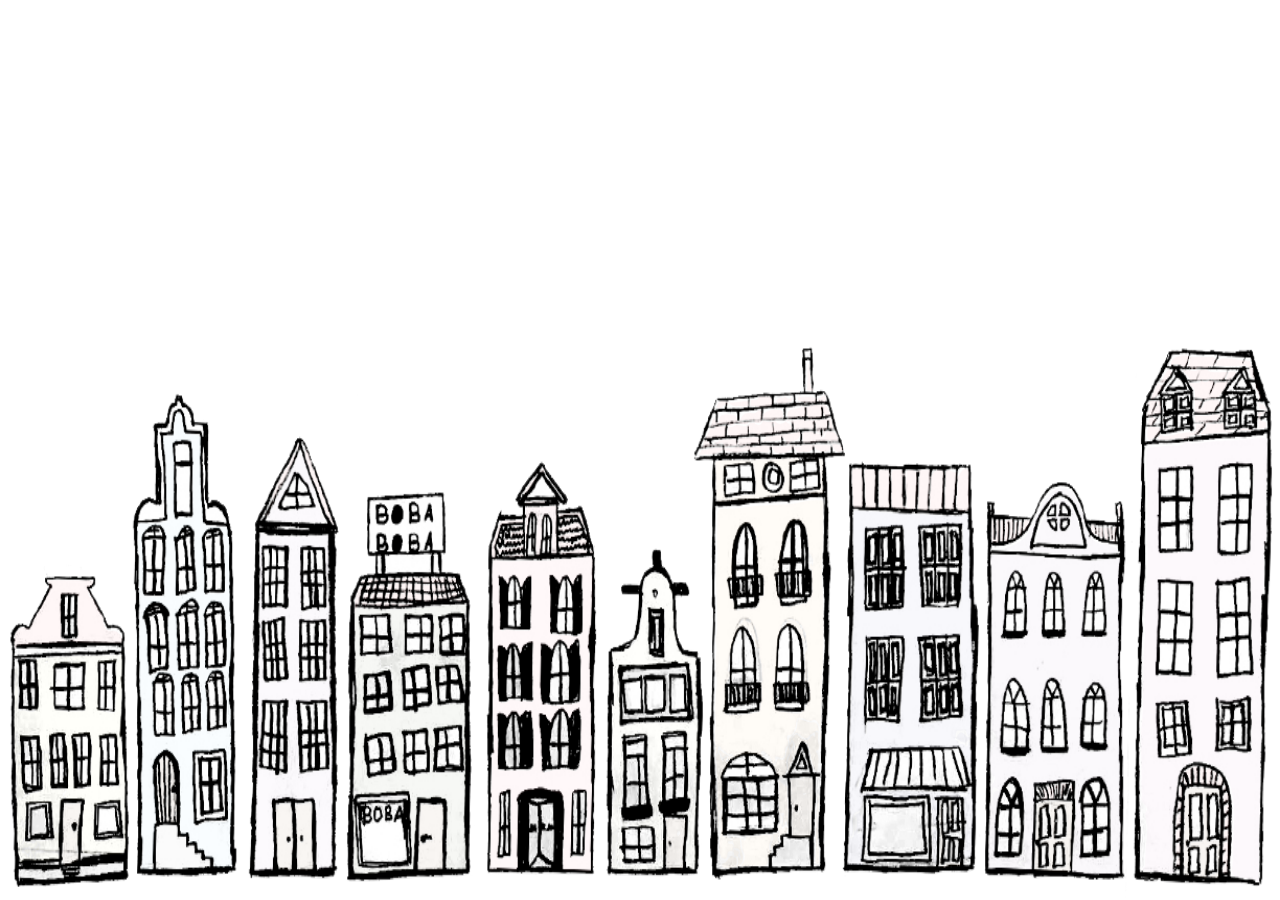
<file: index.html>
<!DOCTYPE html>
<html>
<head>
	<title>Tea Finder</title>
	<link type="text/css" rel="stylesheet" href="css/Welcome-Page.css"/>
	<link type="text/css" rel="stylesheet" href="css/bootstrap-3.3.7-dist 2/css/bootstrap.min.css"/>
	<script text="text/javascript" src="js/jquery-ui-1.12.1 2/external/jquery/jquery.js"></script>
	<script type="text/javascript" src="js/Welcome-page.js"></script>
	<!--Fonts-->
		<link href="http://fonts.googleapis.com/css?family=Muli" rel="stylesheet" type="text/css">
		<link href="http://fonts.googleapis.com/css?family=Great Vibes" rel="stylesheet" type="text/css">
		<link href="https://fonts.googleapis.com/css?family=Raleway" rel="stylesheet">
		<link href="https://fonts.googleapis.com/css?family=Roboto" rel="stylesheet">
		<link href="https://fonts.googleapis.com/css?family=Comfortaa" rel="stylesheet">
	<!---->
	<link rel="icon" type="image/png" href="images/favicon.png">
</head>
<body>
	<img src="images/theimage.png" id="white-pic" class="background"/>
	<img src="images/townn.png" id="color-pic" class="background" style="display: none;"/>
	<div id="welcome-page">
		<div id="Tea-Finder">
			<img src="images/TeaFinder_Logo.png" style="display: none;"/>
			<h3 style="display: none;">All your tea shops found in a click.</h3>
			<form style="display: none;" action="MainPage.html">
				<button class="btn btn-success btn-lg">Browse Tea</button>
			</form>
		</div>
	</div>
</body>
</html>




<script text="text/javascript">
	$(document).ready(function() {
		$("div").fadeIn(1000);
	});
</script>
</file>
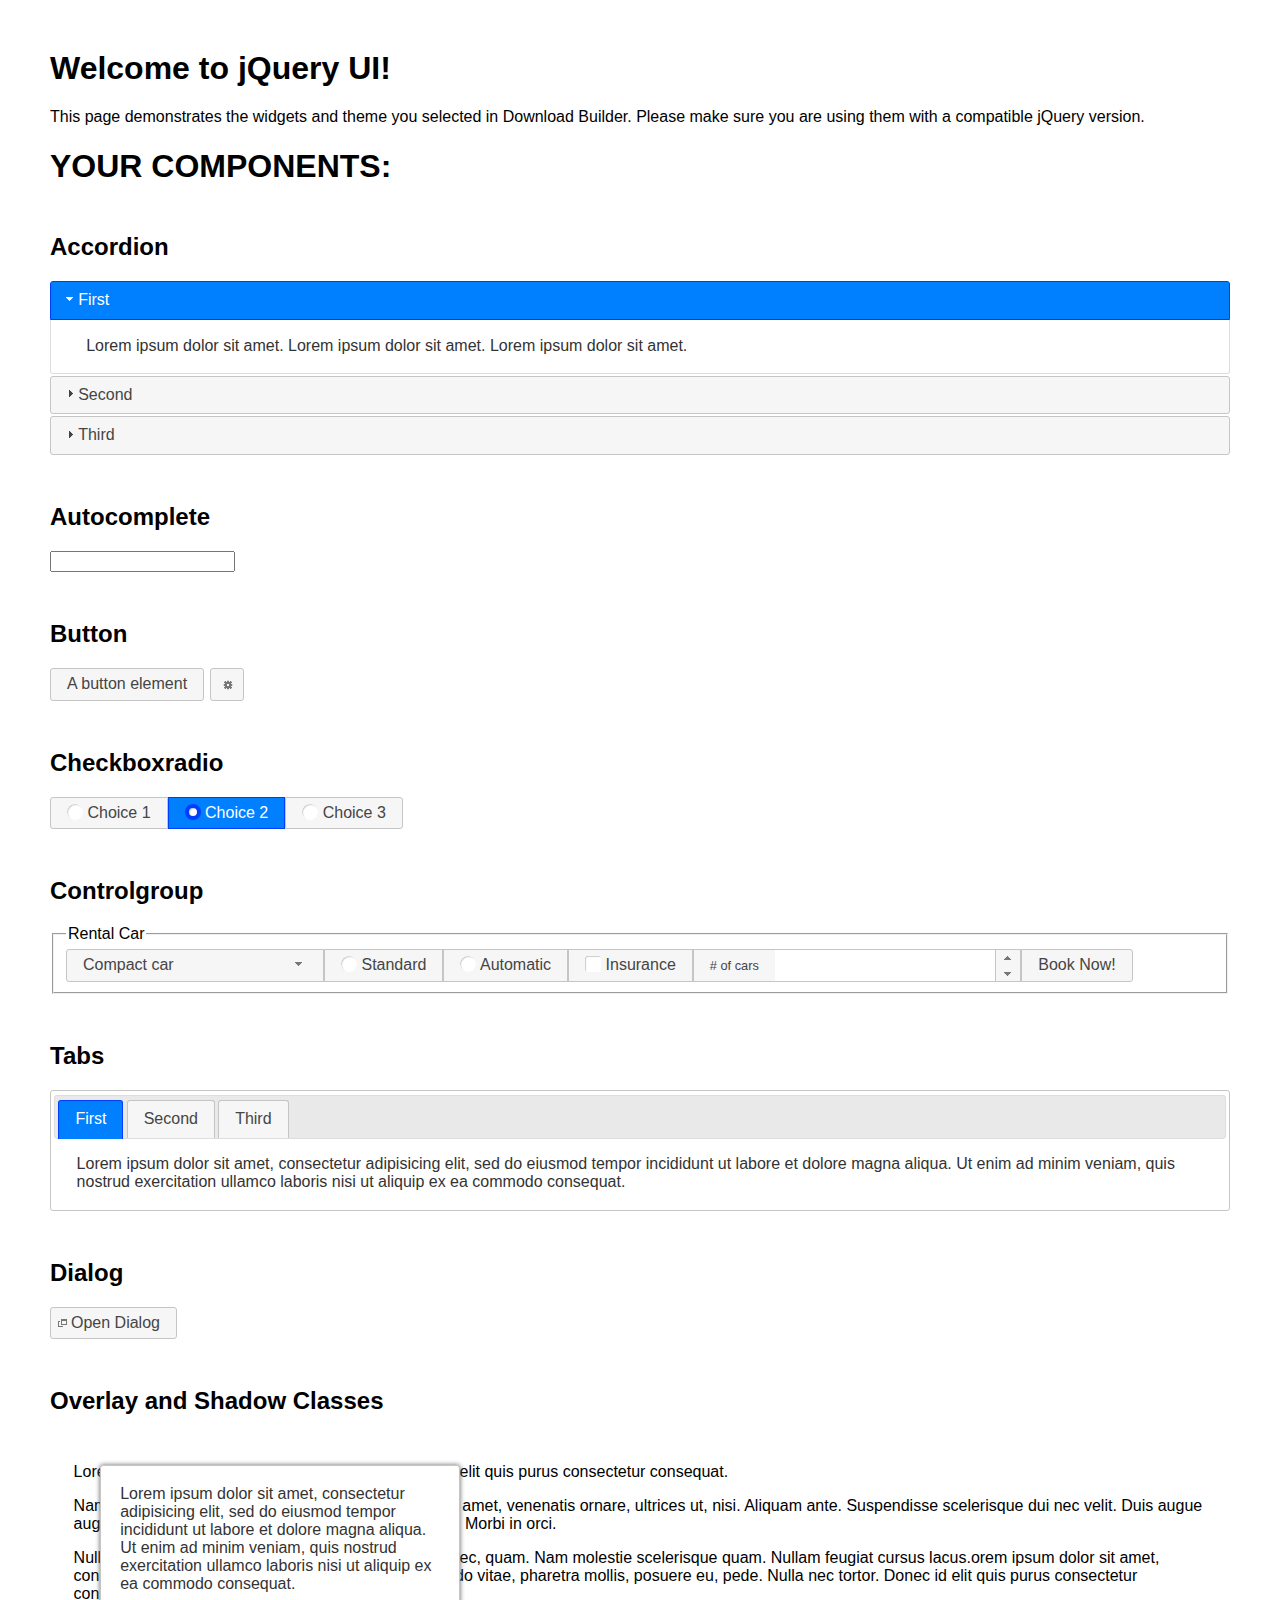
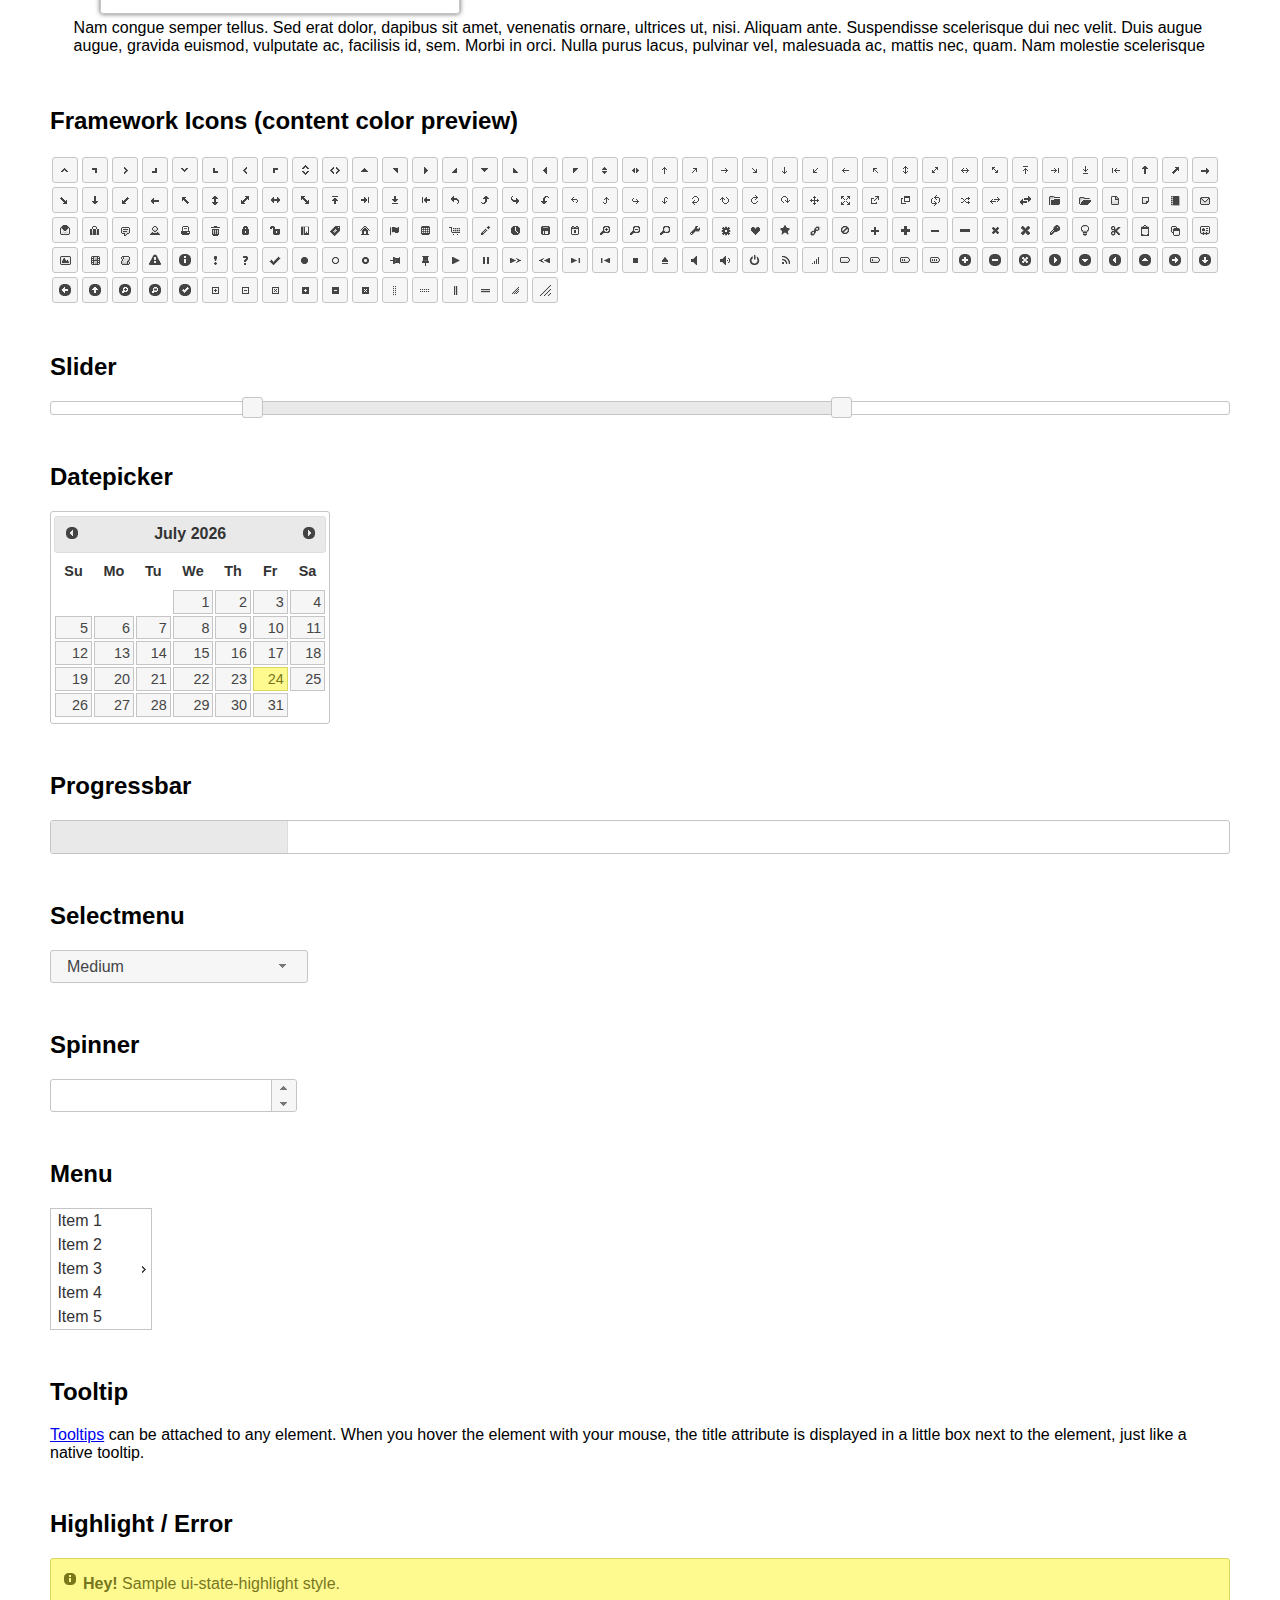
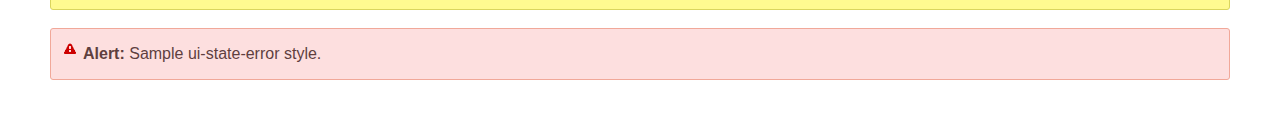
<file: js/jquery-ui-1.12.1 2/index.html>
<!doctype html>
<html lang="us">
<head>
	<meta charset="utf-8">
	<title>jQuery UI Example Page</title>
	<link href="jquery-ui.css" rel="stylesheet">
	<style>
	body{
		font-family: "Trebuchet MS", sans-serif;
		margin: 50px;
	}
	.demoHeaders {
		margin-top: 2em;
	}
	#dialog-link {
		padding: .4em 1em .4em 20px;
		text-decoration: none;
		position: relative;
	}
	#dialog-link span.ui-icon {
		margin: 0 5px 0 0;
		position: absolute;
		left: .2em;
		top: 50%;
		margin-top: -8px;
	}
	#icons {
		margin: 0;
		padding: 0;
	}
	#icons li {
		margin: 2px;
		position: relative;
		padding: 4px 0;
		cursor: pointer;
		float: left;
		list-style: none;
	}
	#icons span.ui-icon {
		float: left;
		margin: 0 4px;
	}
	.fakewindowcontain .ui-widget-overlay {
		position: absolute;
	}
	select {
		width: 200px;
	}
	</style>
</head>
<body>

<h1>Welcome to jQuery UI!</h1>

<div class="ui-widget">
	<p>This page demonstrates the widgets and theme you selected in Download Builder. Please make sure you are using them with a compatible jQuery version.</p>
</div>

<h1>YOUR COMPONENTS:</h1>


<!-- Accordion -->
<h2 class="demoHeaders">Accordion</h2>
<div id="accordion">
	<h3>First</h3>
	<div>Lorem ipsum dolor sit amet. Lorem ipsum dolor sit amet. Lorem ipsum dolor sit amet.</div>
	<h3>Second</h3>
	<div>Phasellus mattis tincidunt nibh.</div>
	<h3>Third</h3>
	<div>Nam dui erat, auctor a, dignissim quis.</div>
</div>



<!-- Autocomplete -->
<h2 class="demoHeaders">Autocomplete</h2>
<div>
	<input id="autocomplete" title="type &quot;a&quot;">
</div>



<!-- Button -->
<h2 class="demoHeaders">Button</h2>
<button id="button">A button element</button>
<button id="button-icon">An icon-only button</button>



<!-- Checkboxradio -->
<h2 class="demoHeaders">Checkboxradio</h2>
<form style="margin-top: 1em;">
	<div id="radioset">
		<input type="radio" id="radio1" name="radio"><label for="radio1">Choice 1</label>
		<input type="radio" id="radio2" name="radio" checked="checked"><label for="radio2">Choice 2</label>
		<input type="radio" id="radio3" name="radio"><label for="radio3">Choice 3</label>
	</div>
</form>



<!-- Controlgroup -->
<h2 class="demoHeaders">Controlgroup</h2>
<fieldset>
	<legend>Rental Car</legend>
	<div id="controlgroup">
		<select id="car-type">
			<option>Compact car</option>
			<option>Midsize car</option>
			<option>Full size car</option>
			<option>SUV</option>
			<option>Luxury</option>
			<option>Truck</option>
			<option>Van</option>
		</select>
		<label for="transmission-standard">Standard</label>
		<input type="radio" name="transmission" id="transmission-standard">
		<label for="transmission-automatic">Automatic</label>
		<input type="radio" name="transmission" id="transmission-automatic">
		<label for="insurance">Insurance</label>
		<input type="checkbox" name="insurance" id="insurance">
		<label for="horizontal-spinner" class="ui-controlgroup-label"># of cars</label>
		<input id="horizontal-spinner" class="ui-spinner-input">
		<button>Book Now!</button>
	</div>
</fieldset>



<!-- Tabs -->
<h2 class="demoHeaders">Tabs</h2>
<div id="tabs">
	<ul>
		<li><a href="#tabs-1">First</a></li>
		<li><a href="#tabs-2">Second</a></li>
		<li><a href="#tabs-3">Third</a></li>
	</ul>
	<div id="tabs-1">Lorem ipsum dolor sit amet, consectetur adipisicing elit, sed do eiusmod tempor incididunt ut labore et dolore magna aliqua. Ut enim ad minim veniam, quis nostrud exercitation ullamco laboris nisi ut aliquip ex ea commodo consequat.</div>
	<div id="tabs-2">Phasellus mattis tincidunt nibh. Cras orci urna, blandit id, pretium vel, aliquet ornare, felis. Maecenas scelerisque sem non nisl. Fusce sed lorem in enim dictum bibendum.</div>
	<div id="tabs-3">Nam dui erat, auctor a, dignissim quis, sollicitudin eu, felis. Pellentesque nisi urna, interdum eget, sagittis et, consequat vestibulum, lacus. Mauris porttitor ullamcorper augue.</div>
</div>



<h2 class="demoHeaders">Dialog</h2>
<p>
	<button id="dialog-link" class="ui-button ui-corner-all ui-widget">
		<span class="ui-icon ui-icon-newwin"></span>Open Dialog
	</button>
</p>

<h2 class="demoHeaders">Overlay and Shadow Classes</h2>
<div style="position: relative; width: 96%; height: 200px; padding:1% 2%; overflow:hidden;" class="fakewindowcontain">
	<p>Lorem ipsum dolor sit amet,  Nulla nec tortor. Donec id elit quis purus consectetur consequat. </p><p>Nam congue semper tellus. Sed erat dolor, dapibus sit amet, venenatis ornare, ultrices ut, nisi. Aliquam ante. Suspendisse scelerisque dui nec velit. Duis augue augue, gravida euismod, vulputate ac, facilisis id, sem. Morbi in orci. </p><p>Nulla purus lacus, pulvinar vel, malesuada ac, mattis nec, quam. Nam molestie scelerisque quam. Nullam feugiat cursus lacus.orem ipsum dolor sit amet, consectetur adipiscing elit. Donec libero risus, commodo vitae, pharetra mollis, posuere eu, pede. Nulla nec tortor. Donec id elit quis purus consectetur consequat. </p><p>Nam congue semper tellus. Sed erat dolor, dapibus sit amet, venenatis ornare, ultrices ut, nisi. Aliquam ante. Suspendisse scelerisque dui nec velit. Duis augue augue, gravida euismod, vulputate ac, facilisis id, sem. Morbi in orci. Nulla purus lacus, pulvinar vel, malesuada ac, mattis nec, quam. Nam molestie scelerisque quam. </p><p>Nullam feugiat cursus lacus.orem ipsum dolor sit amet, consectetur adipiscing elit. Donec libero risus, commodo vitae, pharetra mollis, posuere eu, pede. Nulla nec tortor. Donec id elit quis purus consectetur consequat. Nam congue semper tellus. Sed erat dolor, dapibus sit amet, venenatis ornare, ultrices ut, nisi. Aliquam ante. </p><p>Suspendisse scelerisque dui nec velit. Duis augue augue, gravida euismod, vulputate ac, facilisis id, sem. Morbi in orci. Nulla purus lacus, pulvinar vel, malesuada ac, mattis nec, quam. Nam molestie scelerisque quam. Nullam feugiat cursus lacus.orem ipsum dolor sit amet, consectetur adipiscing elit. Donec libero risus, commodo vitae, pharetra mollis, posuere eu, pede. Nulla nec tortor. Donec id elit quis purus consectetur consequat. Nam congue semper tellus. Sed erat dolor, dapibus sit amet, venenatis ornare, ultrices ut, nisi. </p>

	<!-- ui-dialog -->
	<div class="ui-widget-overlay ui-front"></div>
	<div style="position: absolute; width: 320px; left: 50px; top: 30px; padding: 1.2em" class="ui-widget ui-front ui-widget-content ui-corner-all ui-widget-shadow">
		Lorem ipsum dolor sit amet, consectetur adipisicing elit, sed do eiusmod tempor incididunt ut labore et dolore magna aliqua. Ut enim ad minim veniam, quis nostrud exercitation ullamco laboris nisi ut aliquip ex ea commodo consequat.
	</div>

</div>

<!-- ui-dialog -->
<div id="dialog" title="Dialog Title">
	<p>Lorem ipsum dolor sit amet, consectetur adipisicing elit, sed do eiusmod tempor incididunt ut labore et dolore magna aliqua. Ut enim ad minim veniam, quis nostrud exercitation ullamco laboris nisi ut aliquip ex ea commodo consequat.</p>
</div>



<h2 class="demoHeaders">Framework Icons (content color preview)</h2>
<ul id="icons" class="ui-widget ui-helper-clearfix">
	<li class="ui-state-default ui-corner-all" title=".ui-icon-caret-1-n"><span class="ui-icon ui-icon-caret-1-n"></span></li>
	<li class="ui-state-default ui-corner-all" title=".ui-icon-caret-1-ne"><span class="ui-icon ui-icon-caret-1-ne"></span></li>
	<li class="ui-state-default ui-corner-all" title=".ui-icon-caret-1-e"><span class="ui-icon ui-icon-caret-1-e"></span></li>
	<li class="ui-state-default ui-corner-all" title=".ui-icon-caret-1-se"><span class="ui-icon ui-icon-caret-1-se"></span></li>
	<li class="ui-state-default ui-corner-all" title=".ui-icon-caret-1-s"><span class="ui-icon ui-icon-caret-1-s"></span></li>
	<li class="ui-state-default ui-corner-all" title=".ui-icon-caret-1-sw"><span class="ui-icon ui-icon-caret-1-sw"></span></li>
	<li class="ui-state-default ui-corner-all" title=".ui-icon-caret-1-w"><span class="ui-icon ui-icon-caret-1-w"></span></li>
	<li class="ui-state-default ui-corner-all" title=".ui-icon-caret-1-nw"><span class="ui-icon ui-icon-caret-1-nw"></span></li>
	<li class="ui-state-default ui-corner-all" title=".ui-icon-caret-2-n-s"><span class="ui-icon ui-icon-caret-2-n-s"></span></li>
	<li class="ui-state-default ui-corner-all" title=".ui-icon-caret-2-e-w"><span class="ui-icon ui-icon-caret-2-e-w"></span></li>
	<li class="ui-state-default ui-corner-all" title=".ui-icon-triangle-1-n"><span class="ui-icon ui-icon-triangle-1-n"></span></li>
	<li class="ui-state-default ui-corner-all" title=".ui-icon-triangle-1-ne"><span class="ui-icon ui-icon-triangle-1-ne"></span></li>
	<li class="ui-state-default ui-corner-all" title=".ui-icon-triangle-1-e"><span class="ui-icon ui-icon-triangle-1-e"></span></li>
	<li class="ui-state-default ui-corner-all" title=".ui-icon-triangle-1-se"><span class="ui-icon ui-icon-triangle-1-se"></span></li>
	<li class="ui-state-default ui-corner-all" title=".ui-icon-triangle-1-s"><span class="ui-icon ui-icon-triangle-1-s"></span></li>
	<li class="ui-state-default ui-corner-all" title=".ui-icon-triangle-1-sw"><span class="ui-icon ui-icon-triangle-1-sw"></span></li>
	<li class="ui-state-default ui-corner-all" title=".ui-icon-triangle-1-w"><span class="ui-icon ui-icon-triangle-1-w"></span></li>
	<li class="ui-state-default ui-corner-all" title=".ui-icon-triangle-1-nw"><span class="ui-icon ui-icon-triangle-1-nw"></span></li>
	<li class="ui-state-default ui-corner-all" title=".ui-icon-triangle-2-n-s"><span class="ui-icon ui-icon-triangle-2-n-s"></span></li>
	<li class="ui-state-default ui-corner-all" title=".ui-icon-triangle-2-e-w"><span class="ui-icon ui-icon-triangle-2-e-w"></span></li>
	<li class="ui-state-default ui-corner-all" title=".ui-icon-arrow-1-n"><span class="ui-icon ui-icon-arrow-1-n"></span></li>
	<li class="ui-state-default ui-corner-all" title=".ui-icon-arrow-1-ne"><span class="ui-icon ui-icon-arrow-1-ne"></span></li>
	<li class="ui-state-default ui-corner-all" title=".ui-icon-arrow-1-e"><span class="ui-icon ui-icon-arrow-1-e"></span></li>
	<li class="ui-state-default ui-corner-all" title=".ui-icon-arrow-1-se"><span class="ui-icon ui-icon-arrow-1-se"></span></li>
	<li class="ui-state-default ui-corner-all" title=".ui-icon-arrow-1-s"><span class="ui-icon ui-icon-arrow-1-s"></span></li>
	<li class="ui-state-default ui-corner-all" title=".ui-icon-arrow-1-sw"><span class="ui-icon ui-icon-arrow-1-sw"></span></li>
	<li class="ui-state-default ui-corner-all" title=".ui-icon-arrow-1-w"><span class="ui-icon ui-icon-arrow-1-w"></span></li>
	<li class="ui-state-default ui-corner-all" title=".ui-icon-arrow-1-nw"><span class="ui-icon ui-icon-arrow-1-nw"></span></li>
	<li class="ui-state-default ui-corner-all" title=".ui-icon-arrow-2-n-s"><span class="ui-icon ui-icon-arrow-2-n-s"></span></li>
	<li class="ui-state-default ui-corner-all" title=".ui-icon-arrow-2-ne-sw"><span class="ui-icon ui-icon-arrow-2-ne-sw"></span></li>
	<li class="ui-state-default ui-corner-all" title=".ui-icon-arrow-2-e-w"><span class="ui-icon ui-icon-arrow-2-e-w"></span></li>
	<li class="ui-state-default ui-corner-all" title=".ui-icon-arrow-2-se-nw"><span class="ui-icon ui-icon-arrow-2-se-nw"></span></li>
	<li class="ui-state-default ui-corner-all" title=".ui-icon-arrowstop-1-n"><span class="ui-icon ui-icon-arrowstop-1-n"></span></li>
	<li class="ui-state-default ui-corner-all" title=".ui-icon-arrowstop-1-e"><span class="ui-icon ui-icon-arrowstop-1-e"></span></li>
	<li class="ui-state-default ui-corner-all" title=".ui-icon-arrowstop-1-s"><span class="ui-icon ui-icon-arrowstop-1-s"></span></li>
	<li class="ui-state-default ui-corner-all" title=".ui-icon-arrowstop-1-w"><span class="ui-icon ui-icon-arrowstop-1-w"></span></li>
	<li class="ui-state-default ui-corner-all" title=".ui-icon-arrowthick-1-n"><span class="ui-icon ui-icon-arrowthick-1-n"></span></li>
	<li class="ui-state-default ui-corner-all" title=".ui-icon-arrowthick-1-ne"><span class="ui-icon ui-icon-arrowthick-1-ne"></span></li>
	<li class="ui-state-default ui-corner-all" title=".ui-icon-arrowthick-1-e"><span class="ui-icon ui-icon-arrowthick-1-e"></span></li>
	<li class="ui-state-default ui-corner-all" title=".ui-icon-arrowthick-1-se"><span class="ui-icon ui-icon-arrowthick-1-se"></span></li>
	<li class="ui-state-default ui-corner-all" title=".ui-icon-arrowthick-1-s"><span class="ui-icon ui-icon-arrowthick-1-s"></span></li>
	<li class="ui-state-default ui-corner-all" title=".ui-icon-arrowthick-1-sw"><span class="ui-icon ui-icon-arrowthick-1-sw"></span></li>
	<li class="ui-state-default ui-corner-all" title=".ui-icon-arrowthick-1-w"><span class="ui-icon ui-icon-arrowthick-1-w"></span></li>
	<li class="ui-state-default ui-corner-all" title=".ui-icon-arrowthick-1-nw"><span class="ui-icon ui-icon-arrowthick-1-nw"></span></li>
	<li class="ui-state-default ui-corner-all" title=".ui-icon-arrowthick-2-n-s"><span class="ui-icon ui-icon-arrowthick-2-n-s"></span></li>
	<li class="ui-state-default ui-corner-all" title=".ui-icon-arrowthick-2-ne-sw"><span class="ui-icon ui-icon-arrowthick-2-ne-sw"></span></li>
	<li class="ui-state-default ui-corner-all" title=".ui-icon-arrowthick-2-e-w"><span class="ui-icon ui-icon-arrowthick-2-e-w"></span></li>
	<li class="ui-state-default ui-corner-all" title=".ui-icon-arrowthick-2-se-nw"><span class="ui-icon ui-icon-arrowthick-2-se-nw"></span></li>
	<li class="ui-state-default ui-corner-all" title=".ui-icon-arrowthickstop-1-n"><span class="ui-icon ui-icon-arrowthickstop-1-n"></span></li>
	<li class="ui-state-default ui-corner-all" title=".ui-icon-arrowthickstop-1-e"><span class="ui-icon ui-icon-arrowthickstop-1-e"></span></li>
	<li class="ui-state-default ui-corner-all" title=".ui-icon-arrowthickstop-1-s"><span class="ui-icon ui-icon-arrowthickstop-1-s"></span></li>
	<li class="ui-state-default ui-corner-all" title=".ui-icon-arrowthickstop-1-w"><span class="ui-icon ui-icon-arrowthickstop-1-w"></span></li>
	<li class="ui-state-default ui-corner-all" title=".ui-icon-arrowreturnthick-1-w"><span class="ui-icon ui-icon-arrowreturnthick-1-w"></span></li>
	<li class="ui-state-default ui-corner-all" title=".ui-icon-arrowreturnthick-1-n"><span class="ui-icon ui-icon-arrowreturnthick-1-n"></span></li>
	<li class="ui-state-default ui-corner-all" title=".ui-icon-arrowreturnthick-1-e"><span class="ui-icon ui-icon-arrowreturnthick-1-e"></span></li>
	<li class="ui-state-default ui-corner-all" title=".ui-icon-arrowreturnthick-1-s"><span class="ui-icon ui-icon-arrowreturnthick-1-s"></span></li>
	<li class="ui-state-default ui-corner-all" title=".ui-icon-arrowreturn-1-w"><span class="ui-icon ui-icon-arrowreturn-1-w"></span></li>
	<li class="ui-state-default ui-corner-all" title=".ui-icon-arrowreturn-1-n"><span class="ui-icon ui-icon-arrowreturn-1-n"></span></li>
	<li class="ui-state-default ui-corner-all" title=".ui-icon-arrowreturn-1-e"><span class="ui-icon ui-icon-arrowreturn-1-e"></span></li>
	<li class="ui-state-default ui-corner-all" title=".ui-icon-arrowreturn-1-s"><span class="ui-icon ui-icon-arrowreturn-1-s"></span></li>
	<li class="ui-state-default ui-corner-all" title=".ui-icon-arrowrefresh-1-w"><span class="ui-icon ui-icon-arrowrefresh-1-w"></span></li>
	<li class="ui-state-default ui-corner-all" title=".ui-icon-arrowrefresh-1-n"><span class="ui-icon ui-icon-arrowrefresh-1-n"></span></li>
	<li class="ui-state-default ui-corner-all" title=".ui-icon-arrowrefresh-1-e"><span class="ui-icon ui-icon-arrowrefresh-1-e"></span></li>
	<li class="ui-state-default ui-corner-all" title=".ui-icon-arrowrefresh-1-s"><span class="ui-icon ui-icon-arrowrefresh-1-s"></span></li>
	<li class="ui-state-default ui-corner-all" title=".ui-icon-arrow-4"><span class="ui-icon ui-icon-arrow-4"></span></li>
	<li class="ui-state-default ui-corner-all" title=".ui-icon-arrow-4-diag"><span class="ui-icon ui-icon-arrow-4-diag"></span></li>
	<li class="ui-state-default ui-corner-all" title=".ui-icon-extlink"><span class="ui-icon ui-icon-extlink"></span></li>
	<li class="ui-state-default ui-corner-all" title=".ui-icon-newwin"><span class="ui-icon ui-icon-newwin"></span></li>
	<li class="ui-state-default ui-corner-all" title=".ui-icon-refresh"><span class="ui-icon ui-icon-refresh"></span></li>
	<li class="ui-state-default ui-corner-all" title=".ui-icon-shuffle"><span class="ui-icon ui-icon-shuffle"></span></li>
	<li class="ui-state-default ui-corner-all" title=".ui-icon-transfer-e-w"><span class="ui-icon ui-icon-transfer-e-w"></span></li>
	<li class="ui-state-default ui-corner-all" title=".ui-icon-transferthick-e-w"><span class="ui-icon ui-icon-transferthick-e-w"></span></li>
	<li class="ui-state-default ui-corner-all" title=".ui-icon-folder-collapsed"><span class="ui-icon ui-icon-folder-collapsed"></span></li>
	<li class="ui-state-default ui-corner-all" title=".ui-icon-folder-open"><span class="ui-icon ui-icon-folder-open"></span></li>
	<li class="ui-state-default ui-corner-all" title=".ui-icon-document"><span class="ui-icon ui-icon-document"></span></li>
	<li class="ui-state-default ui-corner-all" title=".ui-icon-document-b"><span class="ui-icon ui-icon-document-b"></span></li>
	<li class="ui-state-default ui-corner-all" title=".ui-icon-note"><span class="ui-icon ui-icon-note"></span></li>
	<li class="ui-state-default ui-corner-all" title=".ui-icon-mail-closed"><span class="ui-icon ui-icon-mail-closed"></span></li>
	<li class="ui-state-default ui-corner-all" title=".ui-icon-mail-open"><span class="ui-icon ui-icon-mail-open"></span></li>
	<li class="ui-state-default ui-corner-all" title=".ui-icon-suitcase"><span class="ui-icon ui-icon-suitcase"></span></li>
	<li class="ui-state-default ui-corner-all" title=".ui-icon-comment"><span class="ui-icon ui-icon-comment"></span></li>
	<li class="ui-state-default ui-corner-all" title=".ui-icon-person"><span class="ui-icon ui-icon-person"></span></li>
	<li class="ui-state-default ui-corner-all" title=".ui-icon-print"><span class="ui-icon ui-icon-print"></span></li>
	<li class="ui-state-default ui-corner-all" title=".ui-icon-trash"><span class="ui-icon ui-icon-trash"></span></li>
	<li class="ui-state-default ui-corner-all" title=".ui-icon-locked"><span class="ui-icon ui-icon-locked"></span></li>
	<li class="ui-state-default ui-corner-all" title=".ui-icon-unlocked"><span class="ui-icon ui-icon-unlocked"></span></li>
	<li class="ui-state-default ui-corner-all" title=".ui-icon-bookmark"><span class="ui-icon ui-icon-bookmark"></span></li>
	<li class="ui-state-default ui-corner-all" title=".ui-icon-tag"><span class="ui-icon ui-icon-tag"></span></li>
	<li class="ui-state-default ui-corner-all" title=".ui-icon-home"><span class="ui-icon ui-icon-home"></span></li>
	<li class="ui-state-default ui-corner-all" title=".ui-icon-flag"><span class="ui-icon ui-icon-flag"></span></li>
	<li class="ui-state-default ui-corner-all" title=".ui-icon-calculator"><span class="ui-icon ui-icon-calculator"></span></li>
	<li class="ui-state-default ui-corner-all" title=".ui-icon-cart"><span class="ui-icon ui-icon-cart"></span></li>
	<li class="ui-state-default ui-corner-all" title=".ui-icon-pencil"><span class="ui-icon ui-icon-pencil"></span></li>
	<li class="ui-state-default ui-corner-all" title=".ui-icon-clock"><span class="ui-icon ui-icon-clock"></span></li>
	<li class="ui-state-default ui-corner-all" title=".ui-icon-disk"><span class="ui-icon ui-icon-disk"></span></li>
	<li class="ui-state-default ui-corner-all" title=".ui-icon-calendar"><span class="ui-icon ui-icon-calendar"></span></li>
	<li class="ui-state-default ui-corner-all" title=".ui-icon-zoomin"><span class="ui-icon ui-icon-zoomin"></span></li>
	<li class="ui-state-default ui-corner-all" title=".ui-icon-zoomout"><span class="ui-icon ui-icon-zoomout"></span></li>
	<li class="ui-state-default ui-corner-all" title=".ui-icon-search"><span class="ui-icon ui-icon-search"></span></li>
	<li class="ui-state-default ui-corner-all" title=".ui-icon-wrench"><span class="ui-icon ui-icon-wrench"></span></li>
	<li class="ui-state-default ui-corner-all" title=".ui-icon-gear"><span class="ui-icon ui-icon-gear"></span></li>
	<li class="ui-state-default ui-corner-all" title=".ui-icon-heart"><span class="ui-icon ui-icon-heart"></span></li>
	<li class="ui-state-default ui-corner-all" title=".ui-icon-star"><span class="ui-icon ui-icon-star"></span></li>
	<li class="ui-state-default ui-corner-all" title=".ui-icon-link"><span class="ui-icon ui-icon-link"></span></li>
	<li class="ui-state-default ui-corner-all" title=".ui-icon-cancel"><span class="ui-icon ui-icon-cancel"></span></li>
	<li class="ui-state-default ui-corner-all" title=".ui-icon-plus"><span class="ui-icon ui-icon-plus"></span></li>
	<li class="ui-state-default ui-corner-all" title=".ui-icon-plusthick"><span class="ui-icon ui-icon-plusthick"></span></li>
	<li class="ui-state-default ui-corner-all" title=".ui-icon-minus"><span class="ui-icon ui-icon-minus"></span></li>
	<li class="ui-state-default ui-corner-all" title=".ui-icon-minusthick"><span class="ui-icon ui-icon-minusthick"></span></li>
	<li class="ui-state-default ui-corner-all" title=".ui-icon-close"><span class="ui-icon ui-icon-close"></span></li>
	<li class="ui-state-default ui-corner-all" title=".ui-icon-closethick"><span class="ui-icon ui-icon-closethick"></span></li>
	<li class="ui-state-default ui-corner-all" title=".ui-icon-key"><span class="ui-icon ui-icon-key"></span></li>
	<li class="ui-state-default ui-corner-all" title=".ui-icon-lightbulb"><span class="ui-icon ui-icon-lightbulb"></span></li>
	<li class="ui-state-default ui-corner-all" title=".ui-icon-scissors"><span class="ui-icon ui-icon-scissors"></span></li>
	<li class="ui-state-default ui-corner-all" title=".ui-icon-clipboard"><span class="ui-icon ui-icon-clipboard"></span></li>
	<li class="ui-state-default ui-corner-all" title=".ui-icon-copy"><span class="ui-icon ui-icon-copy"></span></li>
	<li class="ui-state-default ui-corner-all" title=".ui-icon-contact"><span class="ui-icon ui-icon-contact"></span></li>
	<li class="ui-state-default ui-corner-all" title=".ui-icon-image"><span class="ui-icon ui-icon-image"></span></li>
	<li class="ui-state-default ui-corner-all" title=".ui-icon-video"><span class="ui-icon ui-icon-video"></span></li>
	<li class="ui-state-default ui-corner-all" title=".ui-icon-script"><span class="ui-icon ui-icon-script"></span></li>
	<li class="ui-state-default ui-corner-all" title=".ui-icon-alert"><span class="ui-icon ui-icon-alert"></span></li>
	<li class="ui-state-default ui-corner-all" title=".ui-icon-info"><span class="ui-icon ui-icon-info"></span></li>
	<li class="ui-state-default ui-corner-all" title=".ui-icon-notice"><span class="ui-icon ui-icon-notice"></span></li>
	<li class="ui-state-default ui-corner-all" title=".ui-icon-help"><span class="ui-icon ui-icon-help"></span></li>
	<li class="ui-state-default ui-corner-all" title=".ui-icon-check"><span class="ui-icon ui-icon-check"></span></li>
	<li class="ui-state-default ui-corner-all" title=".ui-icon-bullet"><span class="ui-icon ui-icon-bullet"></span></li>
	<li class="ui-state-default ui-corner-all" title=".ui-icon-radio-off"><span class="ui-icon ui-icon-radio-off"></span></li>
	<li class="ui-state-default ui-corner-all" title=".ui-icon-radio-on"><span class="ui-icon ui-icon-radio-on"></span></li>
	<li class="ui-state-default ui-corner-all" title=".ui-icon-pin-w"><span class="ui-icon ui-icon-pin-w"></span></li>
	<li class="ui-state-default ui-corner-all" title=".ui-icon-pin-s"><span class="ui-icon ui-icon-pin-s"></span></li>
	<li class="ui-state-default ui-corner-all" title=".ui-icon-play"><span class="ui-icon ui-icon-play"></span></li>
	<li class="ui-state-default ui-corner-all" title=".ui-icon-pause"><span class="ui-icon ui-icon-pause"></span></li>
	<li class="ui-state-default ui-corner-all" title=".ui-icon-seek-next"><span class="ui-icon ui-icon-seek-next"></span></li>
	<li class="ui-state-default ui-corner-all" title=".ui-icon-seek-prev"><span class="ui-icon ui-icon-seek-prev"></span></li>
	<li class="ui-state-default ui-corner-all" title=".ui-icon-seek-end"><span class="ui-icon ui-icon-seek-end"></span></li>
	<li class="ui-state-default ui-corner-all" title=".ui-icon-seek-first"><span class="ui-icon ui-icon-seek-first"></span></li>
	<li class="ui-state-default ui-corner-all" title=".ui-icon-stop"><span class="ui-icon ui-icon-stop"></span></li>
	<li class="ui-state-default ui-corner-all" title=".ui-icon-eject"><span class="ui-icon ui-icon-eject"></span></li>
	<li class="ui-state-default ui-corner-all" title=".ui-icon-volume-off"><span class="ui-icon ui-icon-volume-off"></span></li>
	<li class="ui-state-default ui-corner-all" title=".ui-icon-volume-on"><span class="ui-icon ui-icon-volume-on"></span></li>
	<li class="ui-state-default ui-corner-all" title=".ui-icon-power"><span class="ui-icon ui-icon-power"></span></li>
	<li class="ui-state-default ui-corner-all" title=".ui-icon-signal-diag"><span class="ui-icon ui-icon-signal-diag"></span></li>
	<li class="ui-state-default ui-corner-all" title=".ui-icon-signal"><span class="ui-icon ui-icon-signal"></span></li>
	<li class="ui-state-default ui-corner-all" title=".ui-icon-battery-0"><span class="ui-icon ui-icon-battery-0"></span></li>
	<li class="ui-state-default ui-corner-all" title=".ui-icon-battery-1"><span class="ui-icon ui-icon-battery-1"></span></li>
	<li class="ui-state-default ui-corner-all" title=".ui-icon-battery-2"><span class="ui-icon ui-icon-battery-2"></span></li>
	<li class="ui-state-default ui-corner-all" title=".ui-icon-battery-3"><span class="ui-icon ui-icon-battery-3"></span></li>
	<li class="ui-state-default ui-corner-all" title=".ui-icon-circle-plus"><span class="ui-icon ui-icon-circle-plus"></span></li>
	<li class="ui-state-default ui-corner-all" title=".ui-icon-circle-minus"><span class="ui-icon ui-icon-circle-minus"></span></li>
	<li class="ui-state-default ui-corner-all" title=".ui-icon-circle-close"><span class="ui-icon ui-icon-circle-close"></span></li>
	<li class="ui-state-default ui-corner-all" title=".ui-icon-circle-triangle-e"><span class="ui-icon ui-icon-circle-triangle-e"></span></li>
	<li class="ui-state-default ui-corner-all" title=".ui-icon-circle-triangle-s"><span class="ui-icon ui-icon-circle-triangle-s"></span></li>
	<li class="ui-state-default ui-corner-all" title=".ui-icon-circle-triangle-w"><span class="ui-icon ui-icon-circle-triangle-w"></span></li>
	<li class="ui-state-default ui-corner-all" title=".ui-icon-circle-triangle-n"><span class="ui-icon ui-icon-circle-triangle-n"></span></li>
	<li class="ui-state-default ui-corner-all" title=".ui-icon-circle-arrow-e"><span class="ui-icon ui-icon-circle-arrow-e"></span></li>
	<li class="ui-state-default ui-corner-all" title=".ui-icon-circle-arrow-s"><span class="ui-icon ui-icon-circle-arrow-s"></span></li>
	<li class="ui-state-default ui-corner-all" title=".ui-icon-circle-arrow-w"><span class="ui-icon ui-icon-circle-arrow-w"></span></li>
	<li class="ui-state-default ui-corner-all" title=".ui-icon-circle-arrow-n"><span class="ui-icon ui-icon-circle-arrow-n"></span></li>
	<li class="ui-state-default ui-corner-all" title=".ui-icon-circle-zoomin"><span class="ui-icon ui-icon-circle-zoomin"></span></li>
	<li class="ui-state-default ui-corner-all" title=".ui-icon-circle-zoomout"><span class="ui-icon ui-icon-circle-zoomout"></span></li>
	<li class="ui-state-default ui-corner-all" title=".ui-icon-circle-check"><span class="ui-icon ui-icon-circle-check"></span></li>
	<li class="ui-state-default ui-corner-all" title=".ui-icon-circlesmall-plus"><span class="ui-icon ui-icon-circlesmall-plus"></span></li>
	<li class="ui-state-default ui-corner-all" title=".ui-icon-circlesmall-minus"><span class="ui-icon ui-icon-circlesmall-minus"></span></li>
	<li class="ui-state-default ui-corner-all" title=".ui-icon-circlesmall-close"><span class="ui-icon ui-icon-circlesmall-close"></span></li>
	<li class="ui-state-default ui-corner-all" title=".ui-icon-squaresmall-plus"><span class="ui-icon ui-icon-squaresmall-plus"></span></li>
	<li class="ui-state-default ui-corner-all" title=".ui-icon-squaresmall-minus"><span class="ui-icon ui-icon-squaresmall-minus"></span></li>
	<li class="ui-state-default ui-corner-all" title=".ui-icon-squaresmall-close"><span class="ui-icon ui-icon-squaresmall-close"></span></li>
	<li class="ui-state-default ui-corner-all" title=".ui-icon-grip-dotted-vertical"><span class="ui-icon ui-icon-grip-dotted-vertical"></span></li>
	<li class="ui-state-default ui-corner-all" title=".ui-icon-grip-dotted-horizontal"><span class="ui-icon ui-icon-grip-dotted-horizontal"></span></li>
	<li class="ui-state-default ui-corner-all" title=".ui-icon-grip-solid-vertical"><span class="ui-icon ui-icon-grip-solid-vertical"></span></li>
	<li class="ui-state-default ui-corner-all" title=".ui-icon-grip-solid-horizontal"><span class="ui-icon ui-icon-grip-solid-horizontal"></span></li>
	<li class="ui-state-default ui-corner-all" title=".ui-icon-gripsmall-diagonal-se"><span class="ui-icon ui-icon-gripsmall-diagonal-se"></span></li>
	<li class="ui-state-default ui-corner-all" title=".ui-icon-grip-diagonal-se"><span class="ui-icon ui-icon-grip-diagonal-se"></span></li>
</ul>


<!-- Slider -->
<h2 class="demoHeaders">Slider</h2>
<div id="slider"></div>



<!-- Datepicker -->
<h2 class="demoHeaders">Datepicker</h2>
<div id="datepicker"></div>



<!-- Progressbar -->
<h2 class="demoHeaders">Progressbar</h2>
<div id="progressbar"></div>



<!-- Progressbar -->
<h2 class="demoHeaders">Selectmenu</h2>
<select id="selectmenu">
	<option>Slower</option>
	<option>Slow</option>
	<option selected="selected">Medium</option>
	<option>Fast</option>
	<option>Faster</option>
</select>



<!-- Spinner -->
<h2 class="demoHeaders">Spinner</h2>
<input id="spinner">



<!-- Menu -->
<h2 class="demoHeaders">Menu</h2>
<ul style="width:100px;" id="menu">
	<li><div>Item 1</div></li>
	<li><div>Item 2</div></li>
	<li><div>Item 3</div>
		<ul>
			<li><div>Item 3-1</div></li>
			<li><div>Item 3-2</div></li>
			<li><div>Item 3-3</div></li>
			<li><div>Item 3-4</div></li>
			<li><div>Item 3-5</div></li>
		</ul>
	</li>
	<li><div>Item 4</div></li>
	<li><div>Item 5</div></li>
</ul>



<!-- Tooltip -->
<h2 class="demoHeaders">Tooltip</h2>
<p id="tooltip">
	<a href="#" title="That&apos;s what this widget is">Tooltips</a> can be attached to any element. When you hover
the element with your mouse, the title attribute is displayed in a little box next to the element, just like a native tooltip.
</p>


<!-- Highlight / Error -->
<h2 class="demoHeaders">Highlight / Error</h2>
<div class="ui-widget">
	<div class="ui-state-highlight ui-corner-all" style="margin-top: 20px; padding: 0 .7em;">
		<p><span class="ui-icon ui-icon-info" style="float: left; margin-right: .3em;"></span>
		<strong>Hey!</strong> Sample ui-state-highlight style.</p>
	</div>
</div>
<br>
<div class="ui-widget">
	<div class="ui-state-error ui-corner-all" style="padding: 0 .7em;">
		<p><span class="ui-icon ui-icon-alert" style="float: left; margin-right: .3em;"></span>
		<strong>Alert:</strong> Sample ui-state-error style.</p>
	</div>
</div>

<script src="external/jquery/jquery.js"></script>
<script src="jquery-ui.js"></script>
<script>

$( "#accordion" ).accordion();



var availableTags = [
	"ActionScript",
	"AppleScript",
	"Asp",
	"BASIC",
	"C",
	"C++",
	"Clojure",
	"COBOL",
	"ColdFusion",
	"Erlang",
	"Fortran",
	"Groovy",
	"Haskell",
	"Java",
	"JavaScript",
	"Lisp",
	"Perl",
	"PHP",
	"Python",
	"Ruby",
	"Scala",
	"Scheme"
];
$( "#autocomplete" ).autocomplete({
	source: availableTags
});



$( "#button" ).button();
$( "#button-icon" ).button({
	icon: "ui-icon-gear",
	showLabel: false
});



$( "#radioset" ).buttonset();



$( "#controlgroup" ).controlgroup();



$( "#tabs" ).tabs();



$( "#dialog" ).dialog({
	autoOpen: false,
	width: 400,
	buttons: [
		{
			text: "Ok",
			click: function() {
				$( this ).dialog( "close" );
			}
		},
		{
			text: "Cancel",
			click: function() {
				$( this ).dialog( "close" );
			}
		}
	]
});

// Link to open the dialog
$( "#dialog-link" ).click(function( event ) {
	$( "#dialog" ).dialog( "open" );
	event.preventDefault();
});



$( "#datepicker" ).datepicker({
	inline: true
});



$( "#slider" ).slider({
	range: true,
	values: [ 17, 67 ]
});



$( "#progressbar" ).progressbar({
	value: 20
});



$( "#spinner" ).spinner();



$( "#menu" ).menu();



$( "#tooltip" ).tooltip();



$( "#selectmenu" ).selectmenu();


// Hover states on the static widgets
$( "#dialog-link, #icons li" ).hover(
	function() {
		$( this ).addClass( "ui-state-hover" );
	},
	function() {
		$( this ).removeClass( "ui-state-hover" );
	}
);
</script>
</body>
</html>
</file>
<file: css/Welcome-Page.css>
body {
	height: 100%;
	width: 100%;
	margin: 0;
}

#welcome-page {
	z-index: 5;
}

#Tea-Finder {
	display: none;
	position: absolute;
	width: 850px;
	z-index: 8;
	top: 2.5%;
	bottom: 0;
	left: 0;
	right: 0;
	margin: 0 auto;
	font-family: 'Comfortaa', cursive;
}

#Tea-Finder img {
	color: black;
	font-weight: 200;
	font-size: 7.5em;
	height: 2.5em;
	position: relative;
	left: 12.5%;
}

#Tea-Finder h3 {
	color: black;
	text-align: center;
	font-weight: 300;
	font-size: 2em;
	margin-top: -1em;
}

#Tea-Finder button {
	position: relative;
	top: 20px;
	border-radius: 0px;
	margin: auto;
	left: 345px;
	font-weight: 300;
	height: 50px;
	width: 150px;
	box-shadow: 1px 1px 5px #888888;
	background-color: #0E9B49;
}

.background {
	position: absolute;
	height: 100%; 
	width: 100%; 
	z-index: 6; 
	top: 0;
}
</file>
